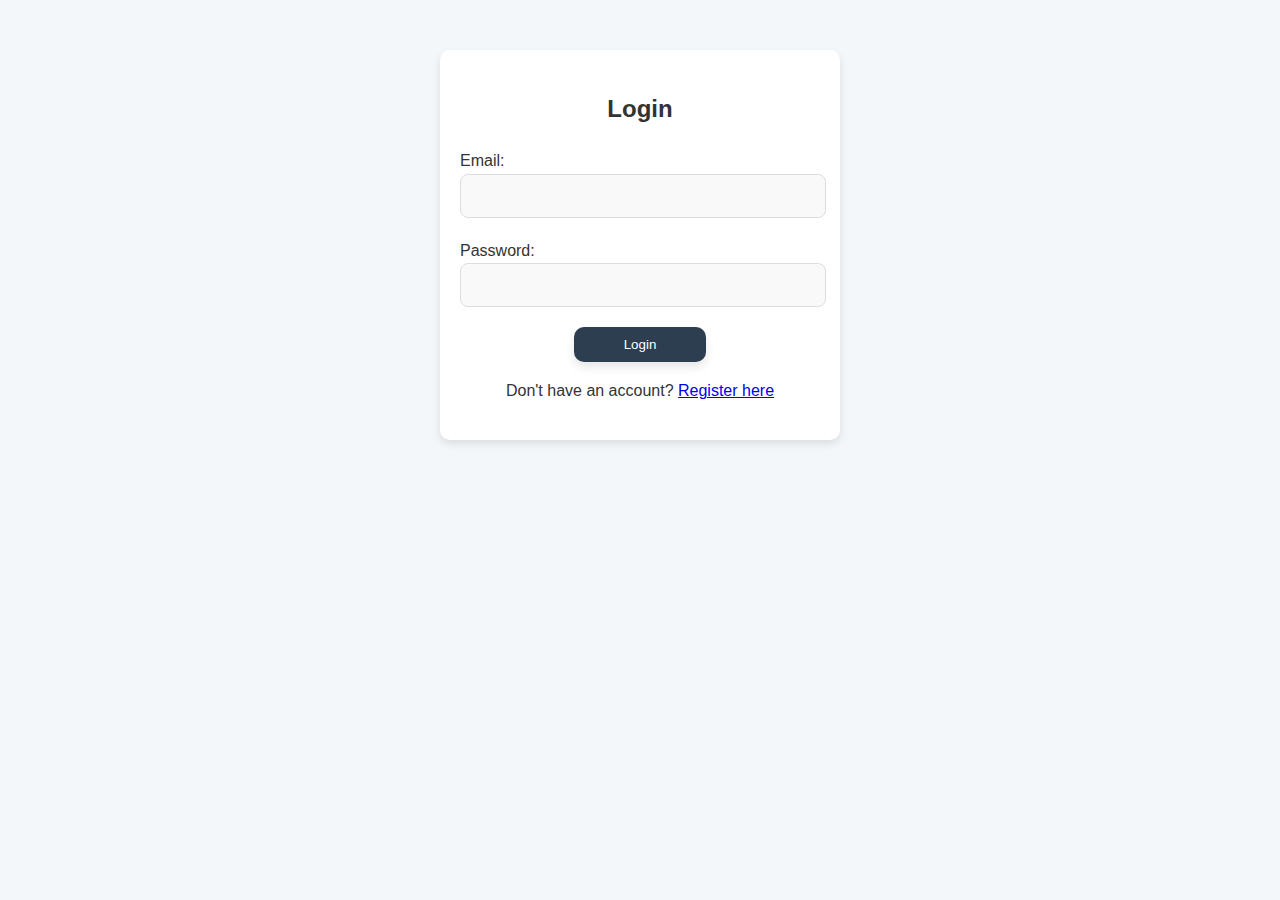
<file: frontend/html/dashboard.html>
<!DOCTYPE html>
<html lang="en">
<head>
    <meta charset="UTF-8">
    <meta name="viewport" content="width=device-width, initial-scale=1.0">
    <title>User Dashboard</title>
    <link rel="stylesheet" href="../css/styles.css">
</head>
<body>
    <!-- Header Section -->
    <header>
        <div class="container">
            <h1>User Profile Dashboard</h1>
            <nav>
                <ul>
                    <li><a href="index.html">Home</a></li>
                    <li><a href="reservation.html">Available Vehicles</a></li>
                    <li><a href="login.html" id="logout-btn">Logout</a></li>
                </ul>
            </nav>
        </div>
    </header>

    <!-- Main Content -->
    <main>
        <div class="container">
            <!-- Welcome Section -->
            <section class="welcome-section">
                <h2 id="welcome-message">Welcome</h2>
                <p>Your membership level: <span id="membership-tier"></span></p>
            </section>

            <div id="profile-update-form">
                <h2>Update Profile</h2>
                <form id="update-profile-form">
                    <label for="update-name">Name:</label>
                    <input type="text" id="update-name" required>
                    
                    <label for="update-email">Email:</label>
                    <input type="email" id="update-email" required>
        
                    <button type="submit">Update Profile</button>
                </form>
            </div>

            <!-- Reservation Information -->
            <section class="reservations-section">
                <h3>Your Active Reservations</h3>
                <div id="reservations">
                    <p>Loading reservations...</p>
                </div>
            </section>

            <section class="invoices-section">
                <h3>Your Invoices</h3>
                <div id="invoices">
                    <p>Loading invoices...</p>
                </div>
            </section>

            <section class="rental-history-section">
                <h3>Rental History</h3>
                <div id="rental-history">
                    <p>Loading rental history...</p>
                </div>
            </section>
        </div>
    </main>

    <script src="../js/dashboard.js"></script>
</body>
</html>
</file>
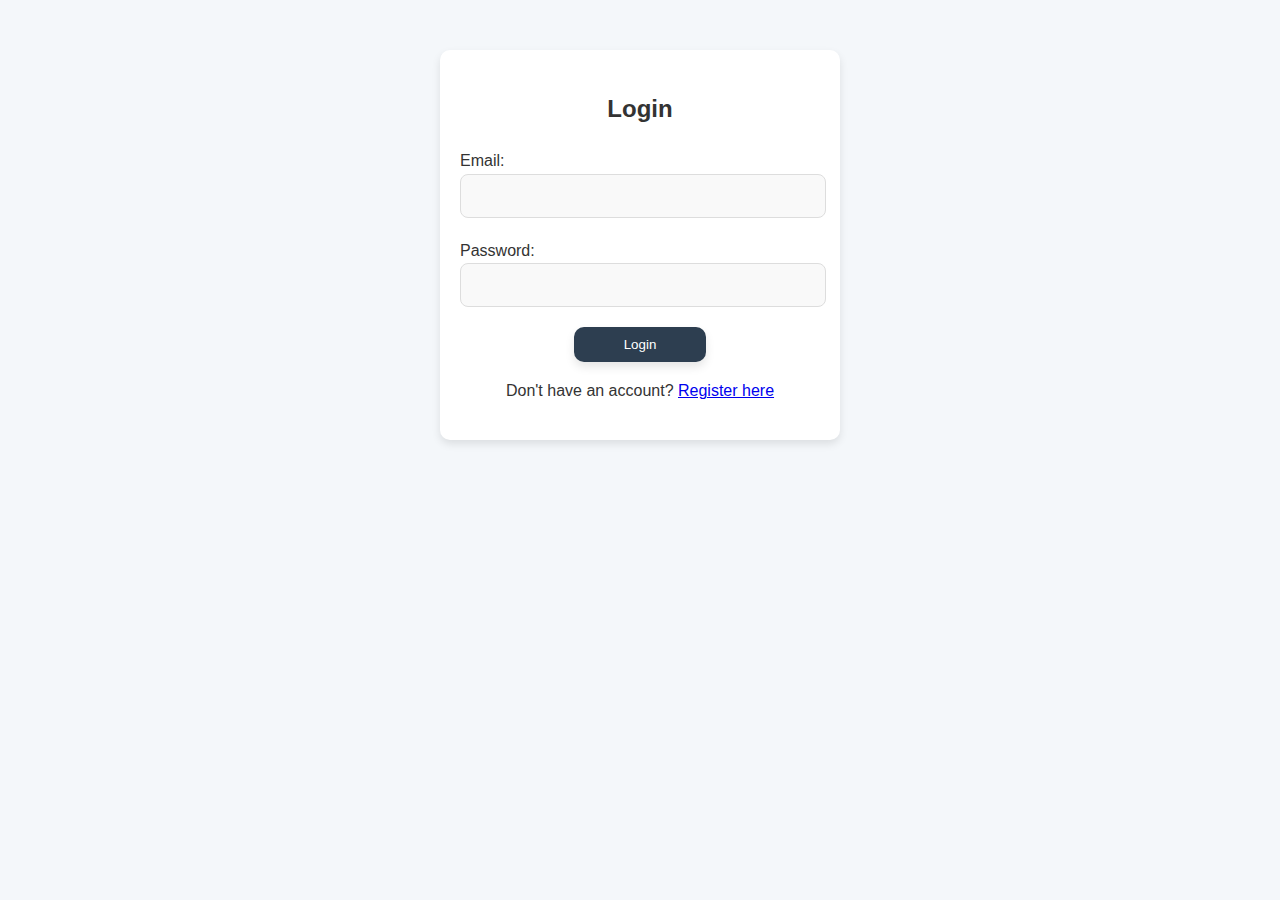
<file: frontend/html/login.html>
<!DOCTYPE html>
<html lang="en">
<head>
    <meta charset="UTF-8">
    <meta name="viewport" content="width=device-width, initial-scale=1.0">
    <title>Login - Car Sharing</title>
    <link rel="stylesheet" href="../css/styles.css">
</head>
<body>
    <div class="login-container">
        <h2>Login</h2>
        <form id="login-form">
            <label for="email">Email:</label>
            <input type="email" id="email" name="email" required>
            <label for="password">Password:</label>
            <input type="password" id="password" name="password" required>
            <div class="login-btn">
                <button type="submit">Login</button>
            </div>
            
        </form>
        <p>Don't have an account? <a href="register.html">Register here</a></p>
    </div>

    <script src="../js/login_auth.js"></script>
</body>
</html>
</file>
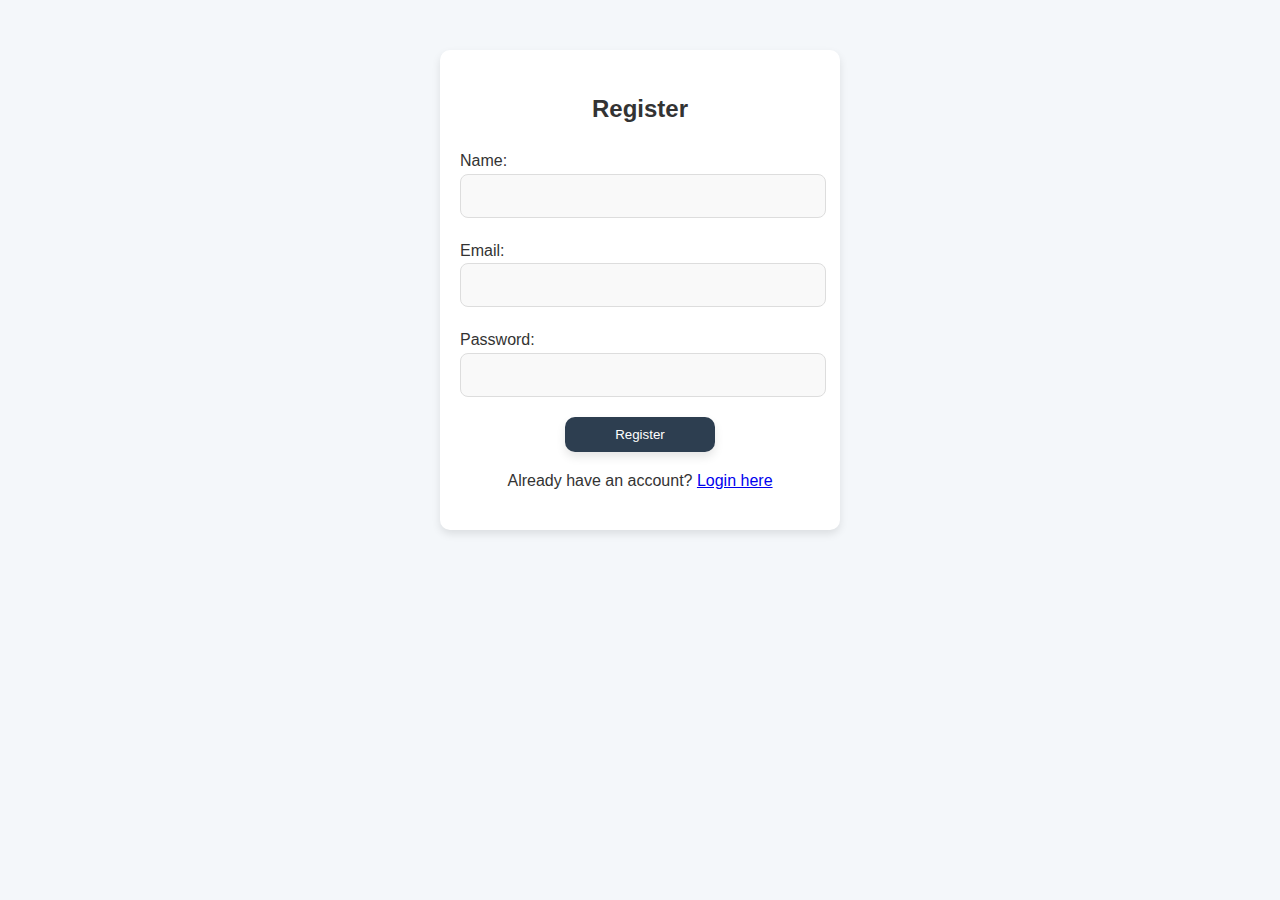
<file: frontend/html/register.html>
<!DOCTYPE html>
<html lang="en">
<head>
    <meta charset="UTF-8">
    <meta name="viewport" content="width=device-width, initial-scale=1.0">
    <title>Register - Car Sharing</title>
    <link rel="stylesheet" href="../css/styles.css">
</head>
<body>
    <div class="register-container">
        <h2>Register</h2>
        <form id="register-form">
            <label for="name">Name:</label>
            <input type="text" id="name" name="name" required>
            <label for="email">Email:</label>
            <input type="email" id="email" name="email" required>
            <label for="password">Password:</label>
            <input type="password" id="password" name="password" required>
            <div class="register-btn">
                <button type="submit">Register</button>
            </div>
        </form>
        <p>Already have an account? <a href="login.html">Login here</a></p>
    </div>

    <script src="../js/register_auth.js"></script>
</body>
</html>
</file>
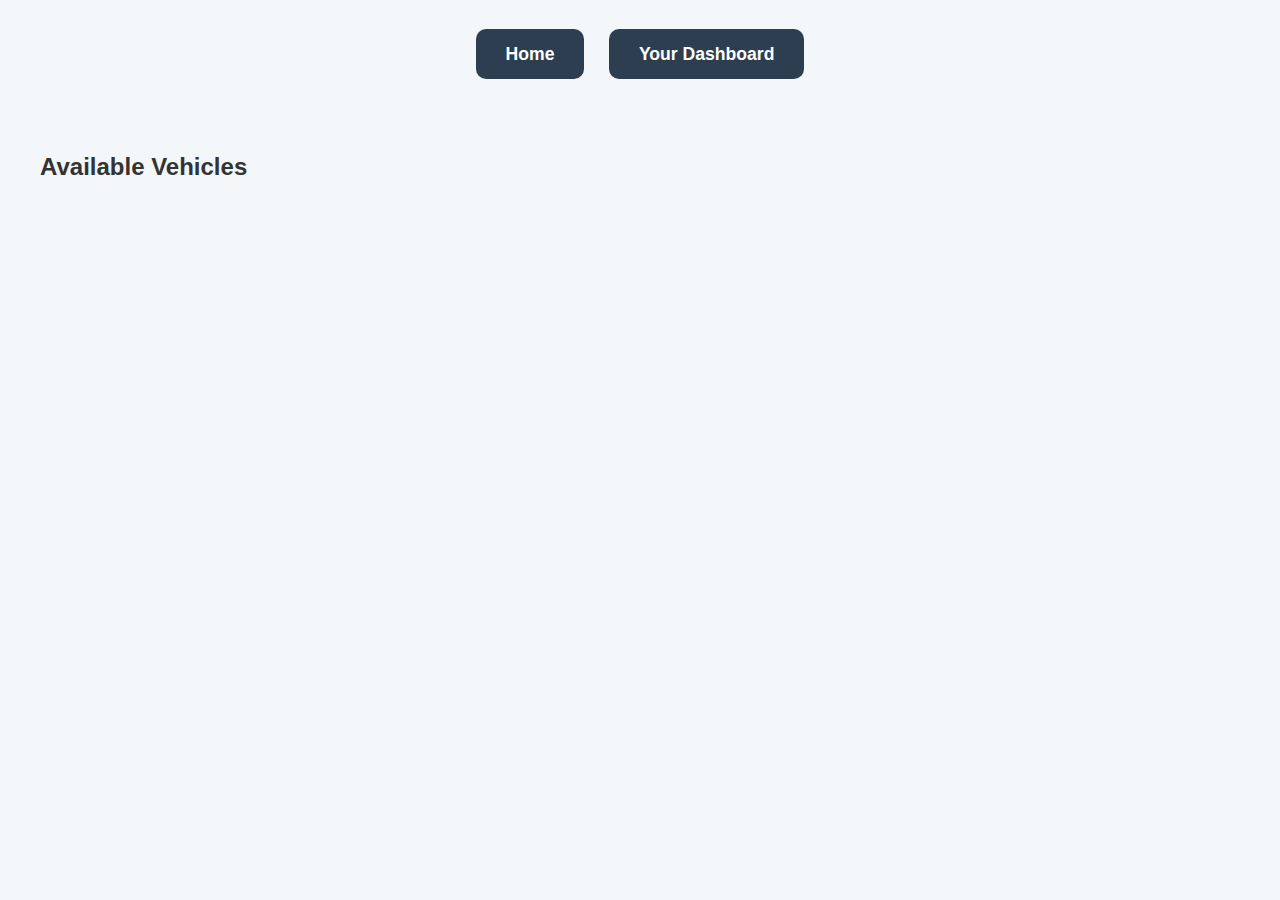
<file: frontend/html/reservation.html>
<!DOCTYPE html>
<html lang="en">
<head>
    <meta charset="UTF-8">
    <meta name="viewport" content="width=device-width, initial-scale=1.0">
    <title>Vehicle Reservation - Car Sharing</title>
    <link rel="stylesheet" href="../css/styles.css">
</head>
<body>
    <nav>
        <ul>
            <li><a href="index.html">Home</a></li>
            <li><a href="dashboard.html">Your Dashboard</a></li>
        </ul>
    </nav>

    <div class="container">
        <h2>Available Vehicles</h2>
        <div id="vehicles-list"></div>
    </div>

    <script src="../js/reservation.js"></script>
</body>
</html>
</file>
<file: frontend/css/styles.css>
/* Body Styling */
body {
    font-family: Arial, sans-serif;
    background-color: #f4f7fa;
    color: #333333;
    line-height: 1.6;
}

/* Container */
.container {
    max-width: 1200px;
    margin: 0 auto;
    padding: 20px;
}

/* Header */
header {
    text-align: center;
    padding: 1px 0;
    background-color: #2d3e50;
    border-radius: 10px;
    color: #fff;
}

header h1 {
    font-size: 3rem;
    margin-bottom: 10px;
}

header p {
    font-size: 1.2rem;
    margin-top: 10px;
}

/* Navigation */
nav {
    margin: 40px 0;
    text-align: center;
}

nav ul {
    list-style: none;
    padding: 0;
}

nav ul li {
    display: inline;
    margin-right: 20px;
}

nav ul li:last-child {
    margin-right: 0;
}

nav ul li a {
    text-decoration: none;
    background-color: #2d3e50;
    border-radius: 10px;
    padding: 15px 30px;
    color: white;
    font-size: 1.1rem;
    font-weight: bold;
    transition: color 0.3s ease;
}

nav ul li a:hover {
    color: #007bff;
}

/* Footer */
footer {
    text-align: center;
    margin-top: 50px;
    padding: 20px;
    background-color: #2d3e50;
    color: #fff;
}


/* General card container styling */
.reservation{
    border: 1px solid #ddd;
    border-radius: 8px;
    box-shadow: 0 4px 8px rgba(0, 0, 0, 0.1);
    padding: 16px;
    margin: 16px 0;
    background-color: #ffffff;
    transition: transform 0.2s ease, box-shadow 0.2s ease;
}

.reservation:hover {
    transform: scale(1.02);
    box-shadow: 0 6px 12px rgba(0, 0, 0, 0.15);
}

.vehicle{
    border: 1px solid #dddddd;
    border-radius: 8px;
    box-shadow: 0 4px 8px rgba(0, 0, 0, 0.1);
    padding: 16px;
    margin: 16px 0;
    background-color: #ffffff;
    transition: transform 0.2s ease, box-shadow 0.2s ease;
}

.vehicle:hover {
    transform: scale(1.02);
    box-shadow: 0 6px 12px rgba(0, 0, 0, 0.15);
}

.login-container {
    width: 100%;
    max-width: 400px;
    margin: 50px auto;
    background-color: #ffffff;
    border-radius: 10px;
    box-shadow: 0 4px 8px rgba(0, 0, 0, 0.1);
    padding: 20px;
    box-sizing: border-box;
}

.login-container h2 {
    text-align: center;
}

.login-btn {
    text-align: center;
}

button {
    background-color: #2d3e50;
    color: white;
    text-decoration: none;
    border-radius: 10px;
    box-shadow: 0 5px 10px rgba(0, 0, 0, 0.1);
    padding: 10px 50px;   
    cursor: pointer;
    border: none;
}

#password, #email, #name {
    width: 340px;
    padding: 12px;
    margin-bottom: 20px;
    border: 1px solid #dddddd;
    border-radius: 8px;
    font-size: 16px;
    background-color: #f9f9f9;
}

.login-container p {
    text-align: center;
}

.register-container {
    width: 100%;
    max-width: 400px;
    margin: 50px auto;
    background-color: #ffffff;
    border-radius: 10px;
    box-shadow: 0 4px 8px rgba(0, 0, 0, 0.1);
    padding: 20px;
    box-sizing: border-box;
}

.register-container h2 {
    text-align: center;
}

.register-container p {
    text-align: center;
}

.register-btn {
    text-align: center;
}
</file>
